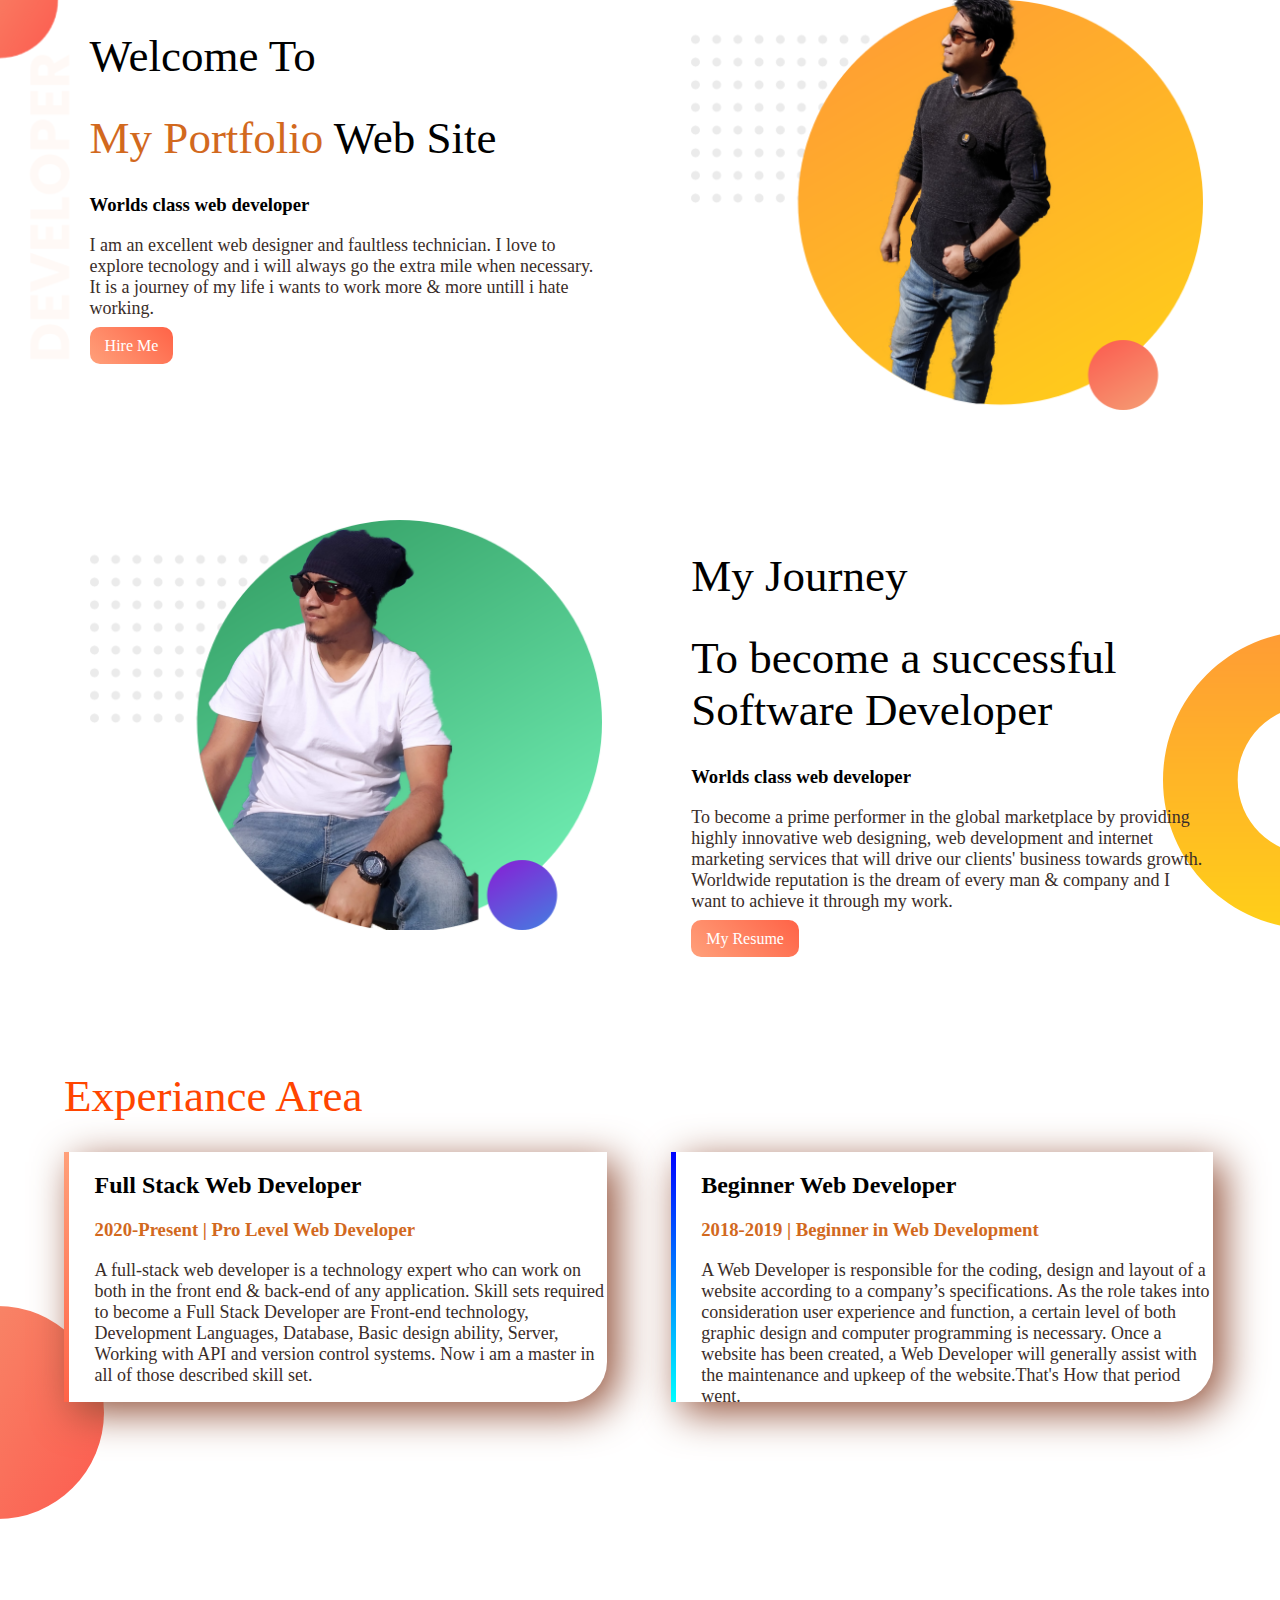
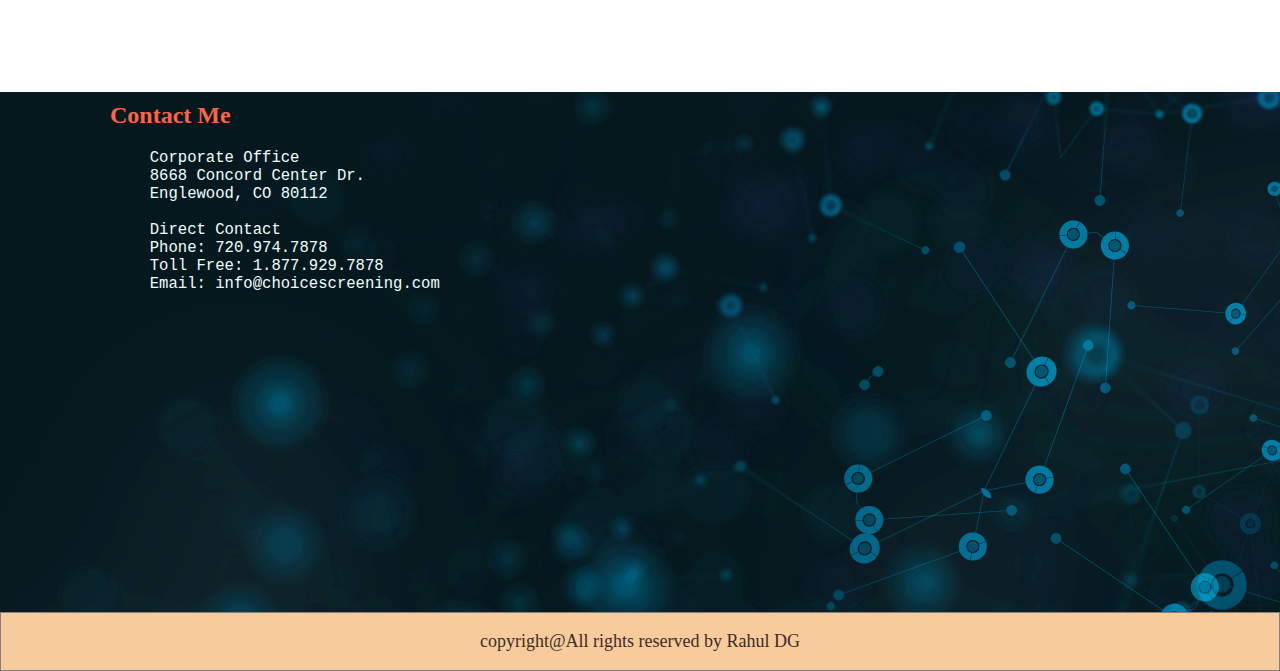
<file: index.html>
<!DOCTYPE html>
<html lang="en">
<head>
    <meta charset="UTF-8">
    <meta name="viewport" content="width=device-width, initial-scale=1.0">
    <link href="https://fonts.googleapis.com/css?family=Playfair+Display&display=swap" rel="stylesheet">
    <link rel="stylesheet" href="style.css">
    <title>portfolio</title>
</head>

<body>

    <!--top section starts from hear-->
    <section class="top-banner">
        <div class="half-width">
            <h1>Welcome To</h1>
            <h1><span class="text-highlight">My Portfolio</span> Web Site</h1>
            <h3>Worlds class web developer</h3>
            <p>I am an excellent web designer and faultless technician. I love to explore tecnology and i will always go the extra mile when necessary. It is a journey of my life i wants to work more & more untill i hate working. </p>
            <a class="link-button" target="_blank" href="https://www.linkedin.com/feed/">Hire Me</a>
        </div>
        <div class="half-width">
            <img src="images/profile2.png" alt="my image">
        </div>
    </section>

    <!--bottom section starts from hear-->
    <section class="bottom-banner">
        <div class="half-width">
            <img class="right-side-image" src="images/profile1.png" alt="my image">
        </div>
        <div class="half-width">
            <h1>My Journey</h1>
            <h1>To become a successful Software Developer</h1>
            <h3>Worlds class web developer</h3>
            <p>To become a prime performer in the global marketplace by providing highly innovative web designing, web development and
            internet marketing services that will drive our clients' business towards growth. Worldwide reputation is the dream of
            every man & company and I want to achieve it through my work.</p>
            <a class="link-button" target="_blank" href="https://www.linkedin.com/feed/">My Resume</a>
        </div>
    </section>

    <!--Experiance section starts-->
        <h1 class="experiance-highlight">Experiance Area</h1>
    <section class="expreance">
        <div id="border1" class="half-width blog">
            <h2>Full Stack Web Developer</h2>
            <h3 class="text-highlight">2020-Present | Pro Level Web Developer</h3>
            <p>A full-stack web developer is a technology expert who can work on both in the front end & back-end of any application.
            Skill sets required to become a Full Stack Developer are Front-end technology, Development Languages, Database,
            Basic design ability, Server, Working with API and version control systems. Now i am a master in all of those described skill set.</p>
        </div>
        <div id="border2" class="half-width blog">
            <h2>Beginner Web Developer</h2>
            <h3 class="text-highlight">2018-2019 | Beginner in Web Development</h3>
            <p>A Web Developer is responsible for the coding, design and layout of a website according to a company’s specifications.
            As the role takes into consideration user experience and function, a certain level of both graphic design and computer
            programming is necessary. Once a website has been created, a Web Developer will generally assist with the maintenance
            and upkeep of the website.That's How that period went.</p>

        </div>
    </section>

    <section class="contact">
        <div>
            <h2 class="contact-detail">Contact Me</h2>
            <pre>
                Corporate Office
                8668 Concord Center Dr.
                Englewood, CO 80112
                
                Direct Contact
                Phone: 720.974.7878
                Toll Free: 1.877.929.7878
                Email: info@choicescreening.com
            </pre>
        </div>
    </section>

    <!--Footer starts from hear-->
    <footer>
        <P>copyright@All rights reserved by Rahul DG</P>
    </footer>

</body>
</html>
</file>
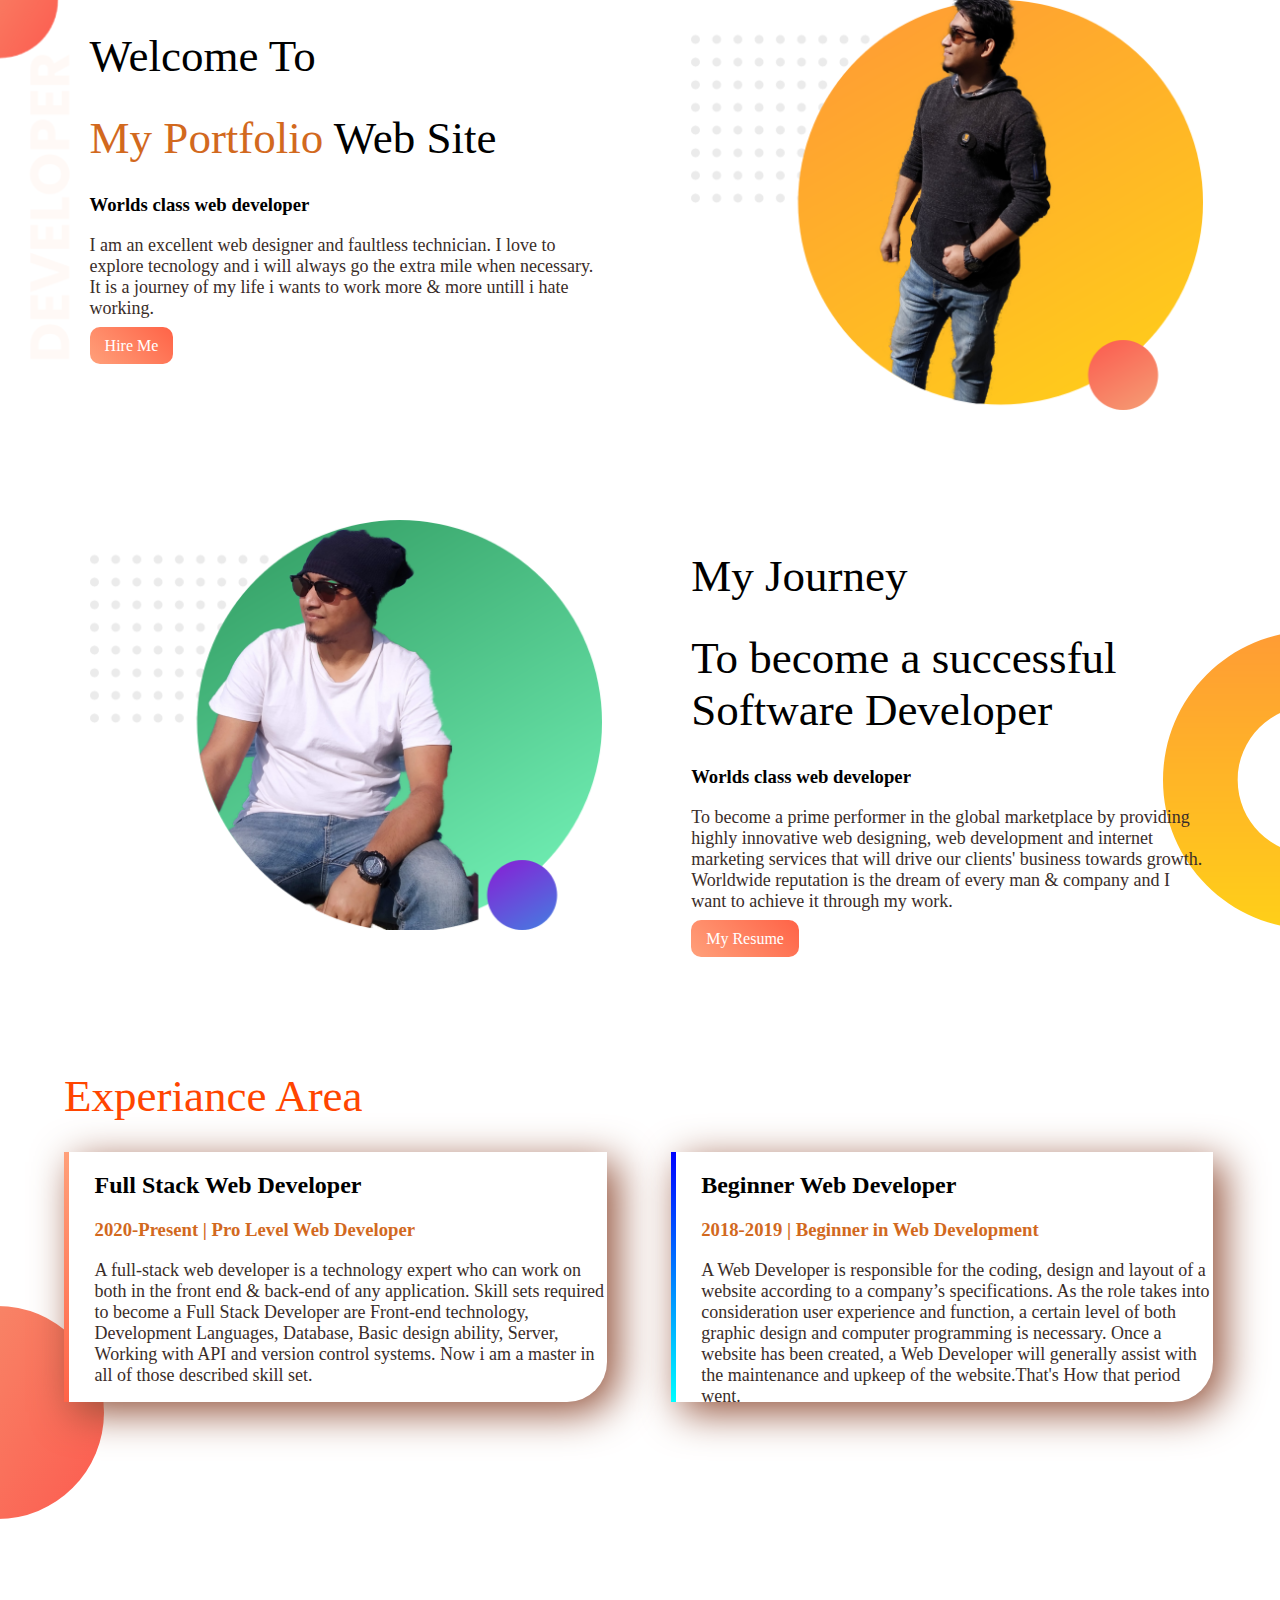
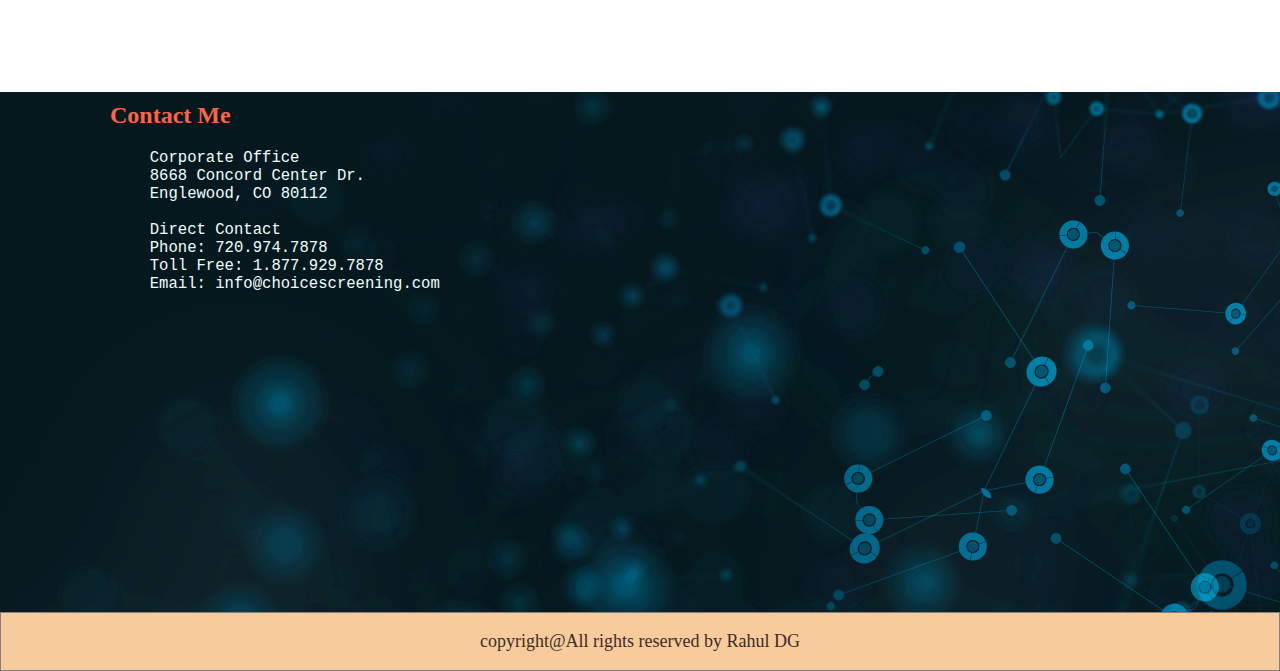
<file: protfolio.html>
<!DOCTYPE html>
<html lang="en">
<head>
    <meta charset="UTF-8">
    <meta name="viewport" content="width=device-width, initial-scale=1.0">
    <link href="https://fonts.googleapis.com/css?family=Playfair+Display&display=swap" rel="stylesheet">
    <link rel="stylesheet" href="style.css">
    <title>portfolio</title>
</head>

<body>

    <!--top section starts from hear-->
    <section class="top-banner">
        <div class="half-width">
            <h1>Welcome To</h1>
            <h1><span class="text-highlight">My Portfolio</span> Web Site</h1>
            <h3>Worlds class web developer</h3>
            <p>I am an excellent web designer and faultless technician. I love to explore tecnology and i will always go the extra mile when necessary. It is a journey of my life i wants to work more & more untill i hate working. </p>
            <a class="link-button" target="_blank" href="https://www.linkedin.com/feed/">Hire Me</a>
        </div>
        <div class="half-width">
            <img src="images/profile2.png" alt="my image">
        </div>
    </section>

    <!--bottom section starts from hear-->
    <section class="bottom-banner">
        <div class="half-width">
            <img class="right-side-image" src="images/profile1.png" alt="my image">
        </div>
        <div class="half-width">
            <h1>My Journey</h1>
            <h1>To become a successful Software Developer</h1>
            <h3>Worlds class web developer</h3>
            <p>To become a prime performer in the global marketplace by providing highly innovative web designing, web development and
            internet marketing services that will drive our clients' business towards growth. Worldwide reputation is the dream of
            every man & company and I want to achieve it through my work.</p>
            <a class="link-button" target="_blank" href="https://www.linkedin.com/feed/">My Resume</a>
        </div>
    </section>

    <!--Experiance section starts-->
        <h1 class="experiance-highlight">Experiance Area</h1>
    <section class="expreance">
        <div id="border1" class="half-width blog">
            <h2>Full Stack Web Developer</h2>
            <h3 class="text-highlight">2020-Present | Pro Level Web Developer</h3>
            <p>A full-stack web developer is a technology expert who can work on both in the front end & back-end of any application.
            Skill sets required to become a Full Stack Developer are Front-end technology, Development Languages, Database,
            Basic design ability, Server, Working with API and version control systems. Now i am a master in all of those described skill set.</p>
        </div>
        <div id="border2" class="half-width blog">
            <h2>Beginner Web Developer</h2>
            <h3 class="text-highlight">2018-2019 | Beginner in Web Development</h3>
            <p>A Web Developer is responsible for the coding, design and layout of a website according to a company’s specifications.
            As the role takes into consideration user experience and function, a certain level of both graphic design and computer
            programming is necessary. Once a website has been created, a Web Developer will generally assist with the maintenance
            and upkeep of the website.That's How that period went.</p>

        </div>
    </section>

    <section class="contact">
        <div>
            <h2 class="contact-detail">Contact Me</h2>
            <pre>
                Corporate Office
                8668 Concord Center Dr.
                Englewood, CO 80112
                
                Direct Contact
                Phone: 720.974.7878
                Toll Free: 1.877.929.7878
                Email: info@choicescreening.com
            </pre>
        </div>
    </section>

    <!--Footer starts from hear-->
    <footer>
        <P>copyright@All rights reserved by Rahul DG</P>
    </footer>

</body>
</html>
</file>
<file: style.css>
/*It's a Portfolio Css*/

body {
    margin: 0;
}
h1 {
    font-size: 45px;
    font-weight: 500;    
}
.experiance-highlight {
    color: orangered;
    margin-left: 5%;
}
.text-highlight {
    color: chocolate;
}
p {
    color: rgb(58, 45, 41);
    font-size: large;
}
img {
    width: 100%;
}
.half-width {
    width: 40%;
    float: left;
    margin-left: 5%;
    padding-left: 2%;
}
.top-banner {
    background-image: url(images/top-banner.png);
    width: 100%;
    background-repeat: no-repeat;
}
.bottom-banner {
    background-image: url(images/dream-bg.png);
    width: 100%;
    background-repeat: no-repeat;
    background-position: right;
}
section {
    height: 500px;
    padding-bottom: 20px;    
}
.link-button {
    margin-top: 10px;
    text-decoration: none;
    color: white;
    padding: 10px 15px;
    border-radius: 10px;
    background-image: linear-gradient(45deg, lightsalmon, tomato);
}
.blog {
    background-color: white;
    height: 50%;
    box-shadow: 10px 10px 40px rgb(146, 80, 56);
}
.expreance {
    background-image: url(images/exp.png);
    background-repeat: no-repeat;
    background-position: left;
}
#border1 {
    border-bottom-right-radius: 40px;
    border-left: 5px solid;
    border-image: linear-gradient(180deg, lightsalmon, tomato);
    border-image-slice: 1;
}
#border2 {
    border-bottom-right-radius: 40px;
    border-left: 5px solid;
    border-image: linear-gradient(180deg, blue, cyan);
    border-image-slice: 1;
}

/*Footer*/
footer {
    text-align: center;
    border: 0.5px solid gray;
    background-color: rgba(243, 165, 86, 0.582);
}

/*Contact section*/
.contact {
    background-image: url(images/contact.jpg);
    width: 100%;
}
.contact-detail {
    color: tomato;
    margin-left: 110px;
    padding-top: 10px;
}
pre {
    color: azure;
    font-size: larger;
}
</file>
